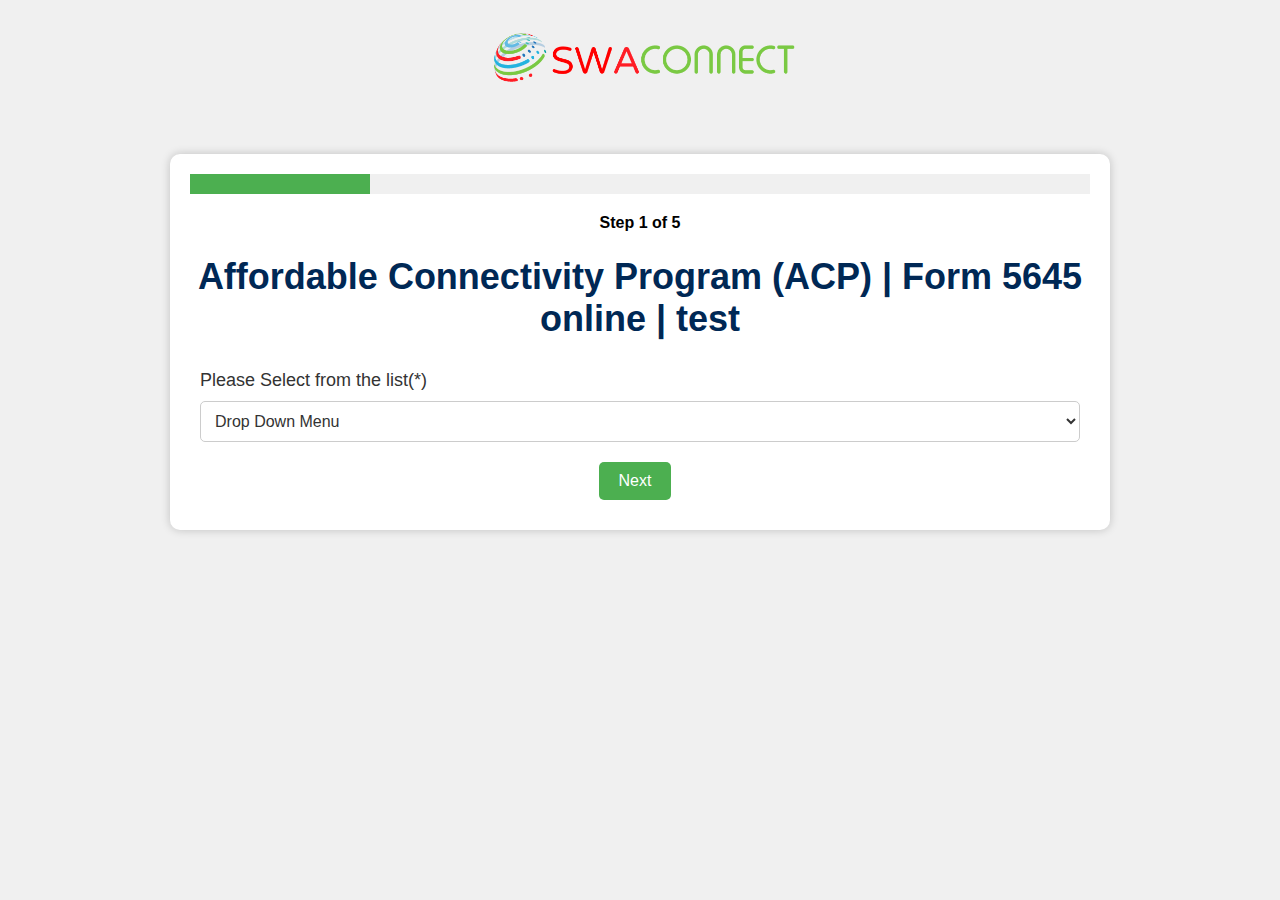
<file: index.html>
<!DOCTYPE html>
<html>
  <head>
    <title>ACP Enrollment Form</title>
    <link rel="stylesheet" type="text/css" href="style.css" />
 
</head>
<body>
    <div class="logo-container">
        <img src="logo.png" alt="Logo" class="logo" />
    </div>


    <div class="content-container">
      <div id="progress-bar-container">
        <div id="progress-bar"></div>
    </div>
    <span id="step-count">Step 1 of 3</span>
        <h1>Affordable Connectivity Program (ACP) | Form 5645 online | test</h1>
       
        <form id="enrollment-form" action="Page2.html" onsubmit="return validateForm()">
            <label for="options">Please Select from the list(*)</label>
            <select id="options" name="options" aria-label="Select an option">
                <option value="option1">Drop Down Menu</option>
                <option value="option2">Test</option>
                <option value="option3">Test2</option>
            </select>
            <br />
            <div class="btn-container">
              <button href="Page2.html" class="btn btn-primary" onclick="nextPage()">Next</button>
          </div>
        </form>
    </div>

    <script>
        var currentPage = 1; // Initialize the current page

        function updateProgressBar() {
            var progressBar = document.getElementById("progress-bar");
            var stepCount = document.getElementById("step-count");
            var totalPages = 5; // Set the total number of pages

            var percentComplete = (currentPage / totalPages) * 100;

            progressBar.style.width = percentComplete + "%";
            stepCount.innerText = "Step " + currentPage + " of " + totalPages;
        }

        // Update the progress bar and step count when the page loads
        window.onload = function () {
            updateProgressBar();
        };

        // Function to navigate to the next page
        function nextPage() {
            if (currentPage < 3) { // Change '3' to the total number of pages
                currentPage++;
                updateProgressBar();
                // Navigate to the next page using JavaScript, e.g., window.location.href = "Page2.html";
            }
        }

        // Function to validate the form before submission
        function validateForm() {
            // Add your form validation logic here
            return true; // Return true if the form is valid; otherwise, return false.
        }

        function nextPage() {
        // Redirect to page2.html
        window.location.href = "Page2.html";
      }
    </script>
</body>
</html>
</file>
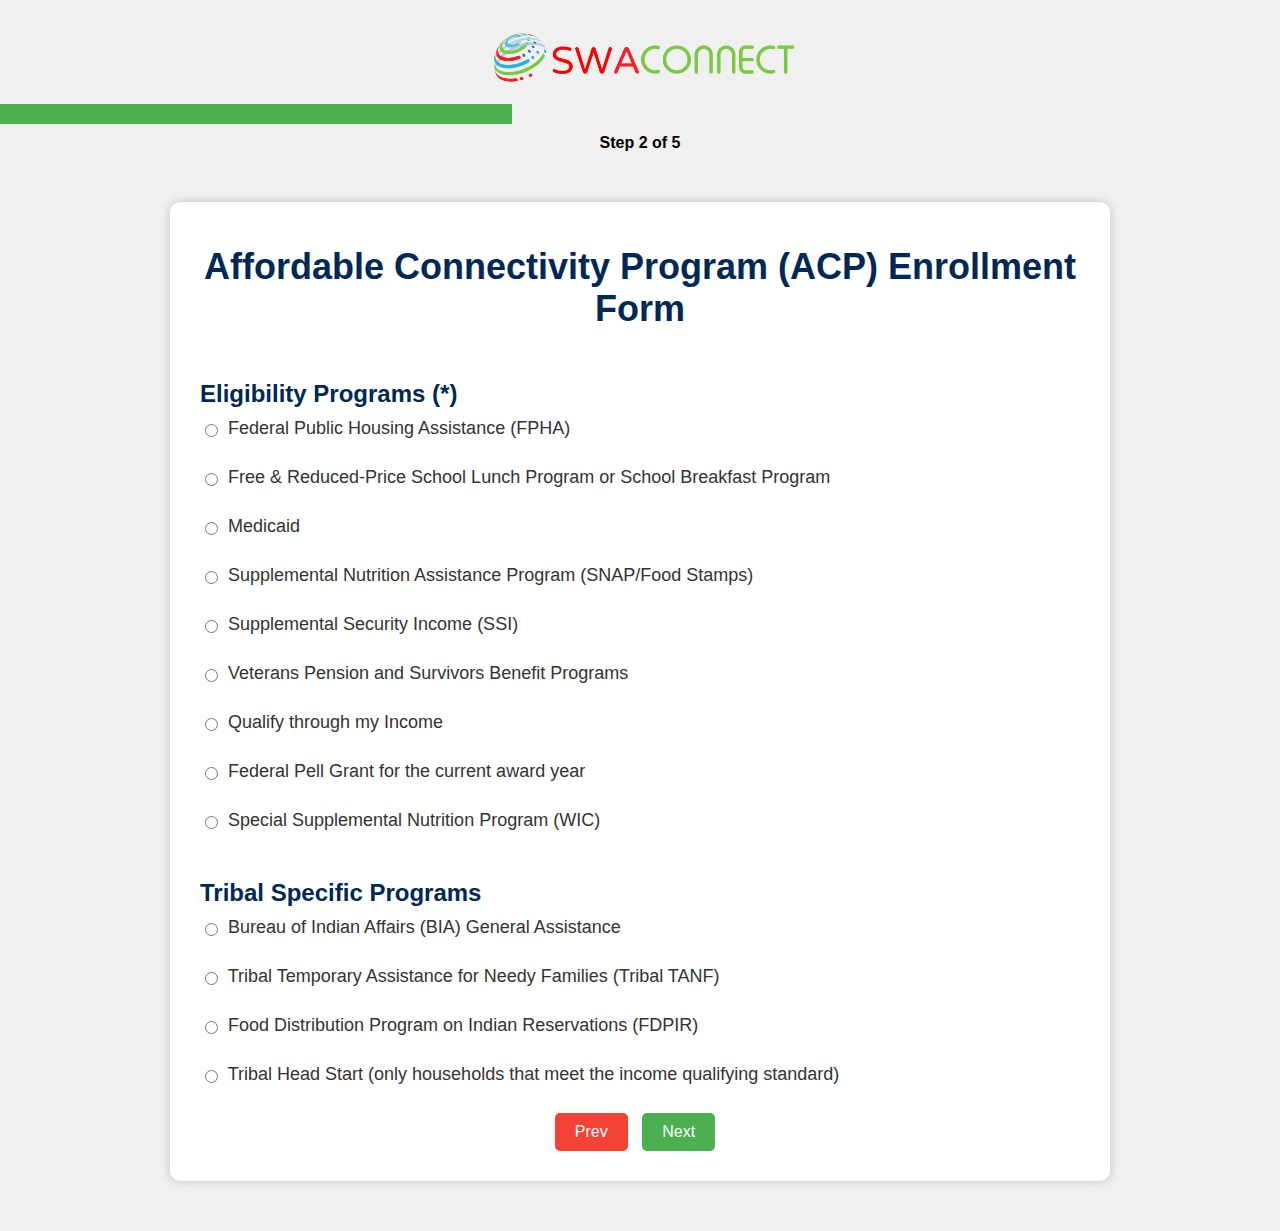
<file: Page2.html>
<!DOCTYPE html>
<html>
  <head>
    <title>ACP Enrollment Form</title>

    <link rel="stylesheet" type="text/css" href="style.css" />
  </head>
  <body>
    <div class="logo-container">
      <img src="logo.png" alt="Logo" class="logo" />
    </div>
    <div id="progress-bar-container">
      <div id="progress-bar"></div>
      <span id="step-count">Step 2 of 3</span>
    </div>

    <div class="content-container">
      <h1>Affordable Connectivity Program (ACP) Enrollment Form</h1>

      <form id="enrollment-form" action="Page3.html" onsubmit="return validateForm(event)">
        <h2>Eligibility Programs (*)</h2>
        <label>
          <input
            type="radio"
            name="eligibility"
            value="FPHA"
            id="first-radio"
            onchange="showAdditionalInfo()"
          />
          Federal Public Housing Assistance (FPHA) </label
        ><br />

        <label>
          <input
            type="radio"
            name="eligibility"
            value="SchoolLunch"
            onchange="showSchoolNameField()"
          />
          Free &amp; Reduced-Price School Lunch Program or School Breakfast
          Program </label
        ><br />
        <label>
          <input
            type="radio"
            name="eligibility"
            value="Medicaid"
            onchange="hideAboveButton()"
          />
          Medicaid </label
        ><br />
        <label>
          <input
            type="radio"
            name="eligibility"
            value="SNAP"
            onchange="hideAboveButton()"
          />
          Supplemental Nutrition Assistance Program (SNAP/Food Stamps) </label
        ><br />
        <label>
          <input
            type="radio"
            name="eligibility"
            value="SSI"
            onchange="hideAboveButton()"
          />
          Supplemental Security Income (SSI) </label
        ><br />
        <label>
          <input
            type="radio"
            name="eligibility"
            value="VeteransPension"
            onchange="hideAboveButton()"
          />
          Veterans Pension and Survivors Benefit Programs </label
        ><br />

        <label>
          <input
            type="radio"
            name="eligibility"
            value="IncomeQualify"
            onchange="showIncomeQualifySection()"
          />
          Qualify through my Income </label
        ><br />

        <label>
          <input
            type="radio"
            name="eligibility"
            value="PellGrant"
            onchange="showPellGrantSection()"
          />
          Federal Pell Grant for the current award year </label
        ><br />

        <label>
          <input
            type="radio"
            name="eligibility"
            value="WIC"
            onchange="hideAboveButton()"
          />
          Special Supplemental Nutrition Program (WIC) </label
        ><br />

        <h2>Tribal Specific Programs</h2>
        <label>
          <input
            type="radio"
            name="eligibility"
            value="BIA"
            onchange="hideAboveButton()"
          />
          Bureau of Indian Affairs (BIA) General Assistance </label
        ><br />
        <label>
          <input
            type="radio"
            name="eligibility"
            value="TribalTANF"
            onchange="hideAboveButton()"
          />
          Tribal Temporary Assistance for Needy Families (Tribal TANF) </label
        ><br />
        <label>
          <input
            type="radio"
            name="eligibility"
            value="FDPIR"
            onchange="hideAboveButton()"
          />
          Food Distribution Program on Indian Reservations (FDPIR) </label
        ><br />
        <label>
          <input
            type="radio"
            name="eligibility"
            value="TribalHeadStart"
            onchange="hideAboveButton()"
          />
          Tribal Head Start (only households that meet the income qualifying
          standard) </label
        ><br />
        <div id="additional-info" style="display: none">
          <h2>Please select your housing assistance program(*)</h2>
          <label>
            <input type="radio" name="housingAssistance" value="HCV" />
            Housing Choice Voucher (HCV) Program (Section 8 Vouchers) </label
          ><br />
          <label>
            <input type="radio" name="housingAssistance" value="PBRA" />
            Project-Based Rental Assistance (PBRA)/202/811 </label
          ><br />
          <label>
            <input
              type="radio"
              name="housingAssistance"
              value="PublicHousing"
            />
            Public Housing </label
          ><br />
          <label>
            <input
              type="radio"
              name="housingAssistance"
              value="AffordableHousing"
            />
            Affordable Housing Programs for American Indians, Alaska Natives or
            Native Hawaiians </label
          ><br />
        </div>

        <div id="school-name-field" style="display: none">
          <h2>School Name(*)</h2>
          <label for="schoolName">School Name:</label>
          <input type="text" id="schoolName" name="schoolName" required />

          <!-- Add the "Benefit Qualifying Person (BQP)" section -->
          <h2>
            Benefit Qualifying Person (BQP): Check if you are qualifying through
            a child or dependent in your household.
          </h2>
          <label>
            <input
              type="radio"
              name="bqp"
              value="yes"
              onchange="showBqpDetails()"
            />
            Yes
          </label>
          <label>
            <input
              type="radio"
              name="bqp"
              value="no"
              onchange="hideBqpDetails()"
            />
            No
          </label>

          <!-- Input field for BQP details -->
          <div id="bqp-details" style="display: none">
            <h2>Child/Dependent Details</h2>
            <label for="bqpDetails" style="width: 20rem;">Details:</label>
            <input type="text" id="bqpDetails" name="bqpDetails" />
          </div>
        </div>

        <div id="household-info" style="display: none">
          <h2>Number of People in Your Household(*)</h2>
          <label for="householdSize">Household Size:</label>
          <input
            type="number"
            id="householdSize"
            name="householdSize"
            min="1"
            required
          />
        </div>

        <div class="btn-container">
          <button
            type="button"
            class="btn btn-primary-pre"
            onclick="prevPage()"
          >
            Prev
          </button>
          <button type="button" class="btn btn-primary" id="next-button">
            Next
          </button>
        </div>
      </form>
    </div>

    <script>
      var currentPage = 2; // Set the current page number for Page 2

      function updateProgressBar() {
        var progressBar = document.getElementById("progress-bar");
        var stepCount = document.getElementById("step-count");
        var totalPages = 5; // Set the total number of pages

        var percentComplete = (currentPage / totalPages) * 100;

        progressBar.style.width = percentComplete + "%";
        stepCount.innerText = "Step " + currentPage + " of " + totalPages;
      }

      // Update the progress bar and step count when the page loads
      window.onload = function () {
        updateProgressBar();
      };

      document
        .getElementById("enrollment-form")
        .addEventListener("submit", function (event) {
          if (!validateForm()) {
            event.preventDefault(); // Prevent form submission if validation fails
          }
        });

      function validateAdditionalInfo() {
        var selectedEligibility = document.querySelector(
          'input[name="eligibility"]:checked'
        ).value;

        if (selectedEligibility === "FPHA") {
          var housingAssistanceOptions = document.querySelectorAll(
            'input[name="housingAssistance"]'
          );

          // Check if at least one housing assistance option is selected
          for (var i = 0; i < housingAssistanceOptions.length; i++) {
            if (housingAssistanceOptions[i].checked) {
              return true;
            }
          }

          return false; // None of the housing assistance options are selected
        } else if (
          selectedEligibility === "SchoolLunch" ||
          selectedEligibility === "PellGrant"
        ) {
          var schoolNameInput = document.getElementById("schoolName");
          var schoolNameValue = schoolNameInput.value.trim();
          return schoolNameValue !== "";
        } else if (selectedEligibility === "IncomeQualify") {
          var householdSizeInput = document.getElementById("householdSize");
          var householdSizeValue = householdSizeInput.value.trim();
          return !isNaN(householdSizeValue) && householdSizeValue !== "";
        }

        // No additional validation required for other eligibility options
        return true;
      }


      function hideAboveButton() {
        var additionalInfo = document.getElementById("additional-info");
        var schoolNameField = document.getElementById("school-name-field");
        var householdInfo = document.getElementById("household-info");

        additionalInfo.style.display = "none";
        schoolNameField.style.display = "none";
        householdInfo.style.display = "none";
      }

      function showIncomeQualifySection() {
        var additionalInfo = document.getElementById("additional-info");
        var schoolNameField = document.getElementById("school-name-field");
        var householdInfo = document.getElementById("household-info");
        var incomeQualifyRadio = document.querySelector(
          'input[name="eligibility"][value="IncomeQualify"]'
        );

        if (incomeQualifyRadio.checked) {
          additionalInfo.style.display = "none";
          schoolNameField.style.display = "none";
          householdInfo.style.display = "block";
        } else {
          additionalInfo.style.display = "none";
          schoolNameField.style.display = "none";
          householdInfo.style.display = "none";
        }
      }

      function showPellGrantSection() {
        var additionalInfo = document.getElementById("additional-info");
        var schoolNameField = document.getElementById("school-name-field");
        var householdInfo = document.getElementById("household-info");
        var pellGrantRadio = document.querySelector(
          'input[name="eligibility"][value="PellGrant"]'
        );

        if (pellGrantRadio.checked) {
          additionalInfo.style.display = "none";
          schoolNameField.style.display = "block";
          householdInfo.style.display = "none";
        } else {
          additionalInfo.style.display = "none";
          schoolNameField.style.display = "none";
          householdInfo.style.display = "none";
        }
      }

      // New function to check if at least one eligibility option is selected
      function validateEligibility() {
        var eligibilityRadioButtons = document.querySelectorAll(
          'input[name="eligibility"]'
        );
        for (var i = 0; i < eligibilityRadioButtons.length; i++) {
          if (eligibilityRadioButtons[i].checked) {
            return true; // At least one option is selected
          }
        }
        return false; // No option is selected
      }

      function handleNextButtonClick() {
        if (!validateEligibility()) {
          alert("Please select an eligibility option.");
        } else if (!validateAdditionalInfo()) {
          alert("Please fill in all required fields.");
        } else {
          nextPage(); // Move to the next page if eligibility and fields are validated
        }
      }

      document
        .getElementById("next-button")
        .addEventListener("click", function () {
          handleNextButtonClick();
        });

      document
        .getElementById("first-radio")
        .addEventListener("change", function () {
          var additionalInfo = document.getElementById("additional-info");

          // If the first radio button is checked, show the "additional-info" div, otherwise, hide it
          if (this.checked) {
            additionalInfo.style.display = "block";
          } else {
            additionalInfo.style.display = "none";
          }
        });

      function showBqpDetails() {
        var bqpDetails = document.getElementById("bqp-details");
        bqpDetails.style.display = "block";
      }

      function hideBqpDetails() {
        var bqpDetails = document.getElementById("bqp-details");
        bqpDetails.style.display = "none";
      }

      function showSchoolNameField() {
        var schoolNameField = document.getElementById("school-name-field");
        schoolNameField.style.display = "block";
        schoolNameField.querySelector("input").required = true; // Make School Name required
        hideBqpDetails(); // Hide BQP details initially
      }

      function prevPage() {
        // Redirect to page1.html
        window.location.href = "index.html";
      }

      function nextPage() {
        // Redirect to page3.html
        window.location.href = "Page3.html";
      }
    </script>
  </body>
</html>
</file>
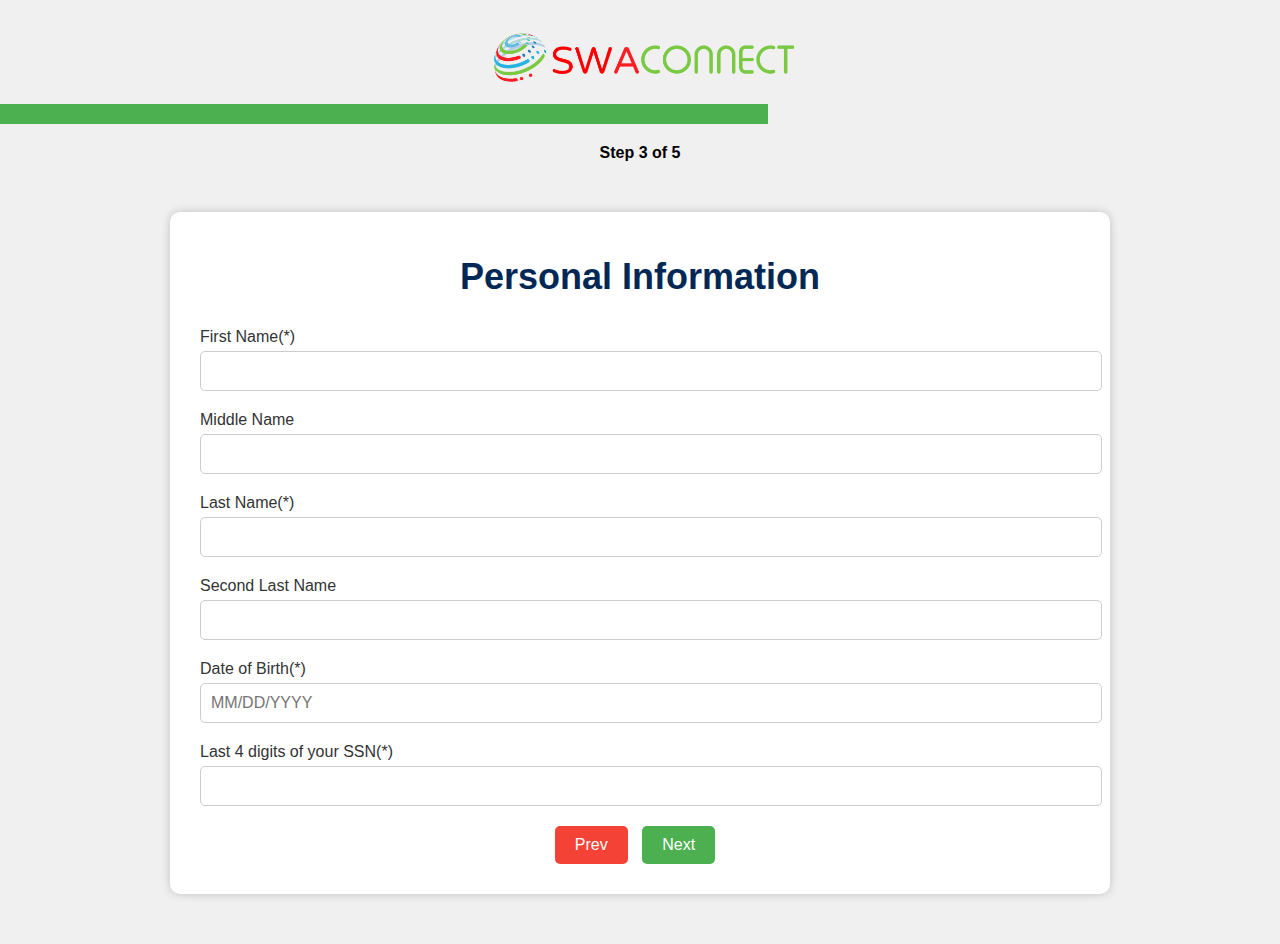
<file: Page3.html>
<!DOCTYPE html>
<html>
  <head>
    <title>Personal Information Form</title>
    <link rel="stylesheet" type="text/css" href="style.css" />
  </head>
  <body>
    <div class="logo-container">
      <img src="logo.png" alt="Logo" class="logo" />
    </div>

    <div id="progress-bar-container">
      <div id="progress-bar"></div>
    </div>
    <span id="step-count">Step 1 of 2</span>

    <div class="content-container">
      <h1>Personal Information</h1>
      <form id="personal-info-form">
        <div class="form-group">
          <label for="firstName" class="form-label" id="pg2-label">First Name(*)</label>
          <input
            type="text"
            id="firstName"
            name="firstName"
            class="form-input"
            required
          />
        </div>

        <div class="form-group">
          <label for="middleName" class="form-label" id="pg2-label">Middle Name</label>
          <input
            type="text"
            id="middleName"
            name="middleName"
            class="form-input"
          />
        </div>

        <div class="form-group">
          <label for="lastName" class="form-label" id="pg2-label">Last Name(*)</label>
          <input
            type="text"
            id="lastName"
            name="lastName"
            class="form-input"
            required
          />
        </div>

        <div class="form-group">
          <label for="secondLastName" class="form-label" id="pg2-label">Second Last Name</label>
          <input
            type="text"
            id="secondLastName"
            name="secondLastName"
            class="form-input"
          />
        </div>

        <div class="form-group">
          <label for="dob" class="form-label" id="pg2-label">Date of Birth(*)</label>
          <input
            type="text"
            id="dob"
            name="dob"
            class="form-input"
            placeholder="MM/DD/YYYY"
            required
          />
          <span class="error-message" id="dob-error"></span>
        </div>

        <div class="form-group">
          <label for="ssn" class="form-label" id="pg2-label">Last 4 digits of your SSN(*)</label>
          <input
            type="text"
            id="ssn"
            name="ssn"
            class="form-input"
            pattern="[0-9]{4}"
            required
          />
          <span class="error-message" id="ssn-error"></span>
        </div>

        <div class="btn-container">
          <button
            type="button"
            class="btn btn-primary-pre"
            onclick="prevPage()"
          >
            Prev
          </button>
          <button type="button" class="btn btn-primary" id="next-button">
            Next
          </button>
        </div>
      </form>
    </div>

    <script>
      var currentPage = 3; // Set the current page number for this page

      function updateProgressBar() {
        var progressBar = document.getElementById("progress-bar");
        var stepCount = document.getElementById("step-count");
        var totalPages = 5; // Set the total number of pages

        var percentComplete = (currentPage / totalPages) * 100;

        progressBar.style.width = percentComplete + "%";
        stepCount.innerText = "Step " + currentPage + " of " + totalPages;
      }

      // Update the progress bar and step count when the page loads
      window.onload = function () {
        updateProgressBar();
      };

      document
        .getElementById("next-button")
        .addEventListener("click", function (e) {
          if (!validateForm()) {
            e.preventDefault(); // Prevent form submission if validation fails
          } else {
            nextPage(); // Move to the next page if the form is valid
          }
        });

      function validateForm() {
        // Validate Date of Birth
        var dobInput = document.getElementById("dob");
        var dobValue = dobInput.value;
        var dobRegex = /^\d{2}\/\d{2}\/\d{4}$/;

        if (!dobRegex.test(dobValue)) {
          document.getElementById("dob-error").innerText =
            "Please enter a valid date in MM/DD/YYYY format.";
          return false;
        } else {
          document.getElementById("dob-error").innerText = "";
        }

        // Validate SSN
        var ssnInput = document.getElementById("ssn");
        var ssnValue = ssnInput.value;
        var ssnRegex = /^[0-9]{4}$/;

        if (!ssnRegex.test(ssnValue)) {
          document.getElementById("ssn-error").innerText =
            "Please enter the last 4 digits of your SSN.";
          return false;
        } else {
          document.getElementById("ssn-error").innerText = "";
        }

        // Check if any of the required fields are empty
        var firstName = document.getElementById("firstName").value;
        var lastName = document.getElementById("lastName").value;
        var dob = document.getElementById("dob").value;
        var ssn = document.getElementById("ssn").value;

        if (
          firstName.trim() === "" ||
          lastName.trim() === "" ||
          dob.trim() === "" ||
          ssn.trim() === ""
        ) {
          alert("Please fill in all required fields.");
          return false;
        }

        return true; // Form is valid
      }

      function prevPage() {
        // Redirect to the previous page (if needed)
        window.location.href = "Page2.html";
      }
      function nextPage() {
        // Redirect to the next page (if needed)
        window.location.href = "Page4.html";
      }
    </script>
  </body>
</html>
</file>
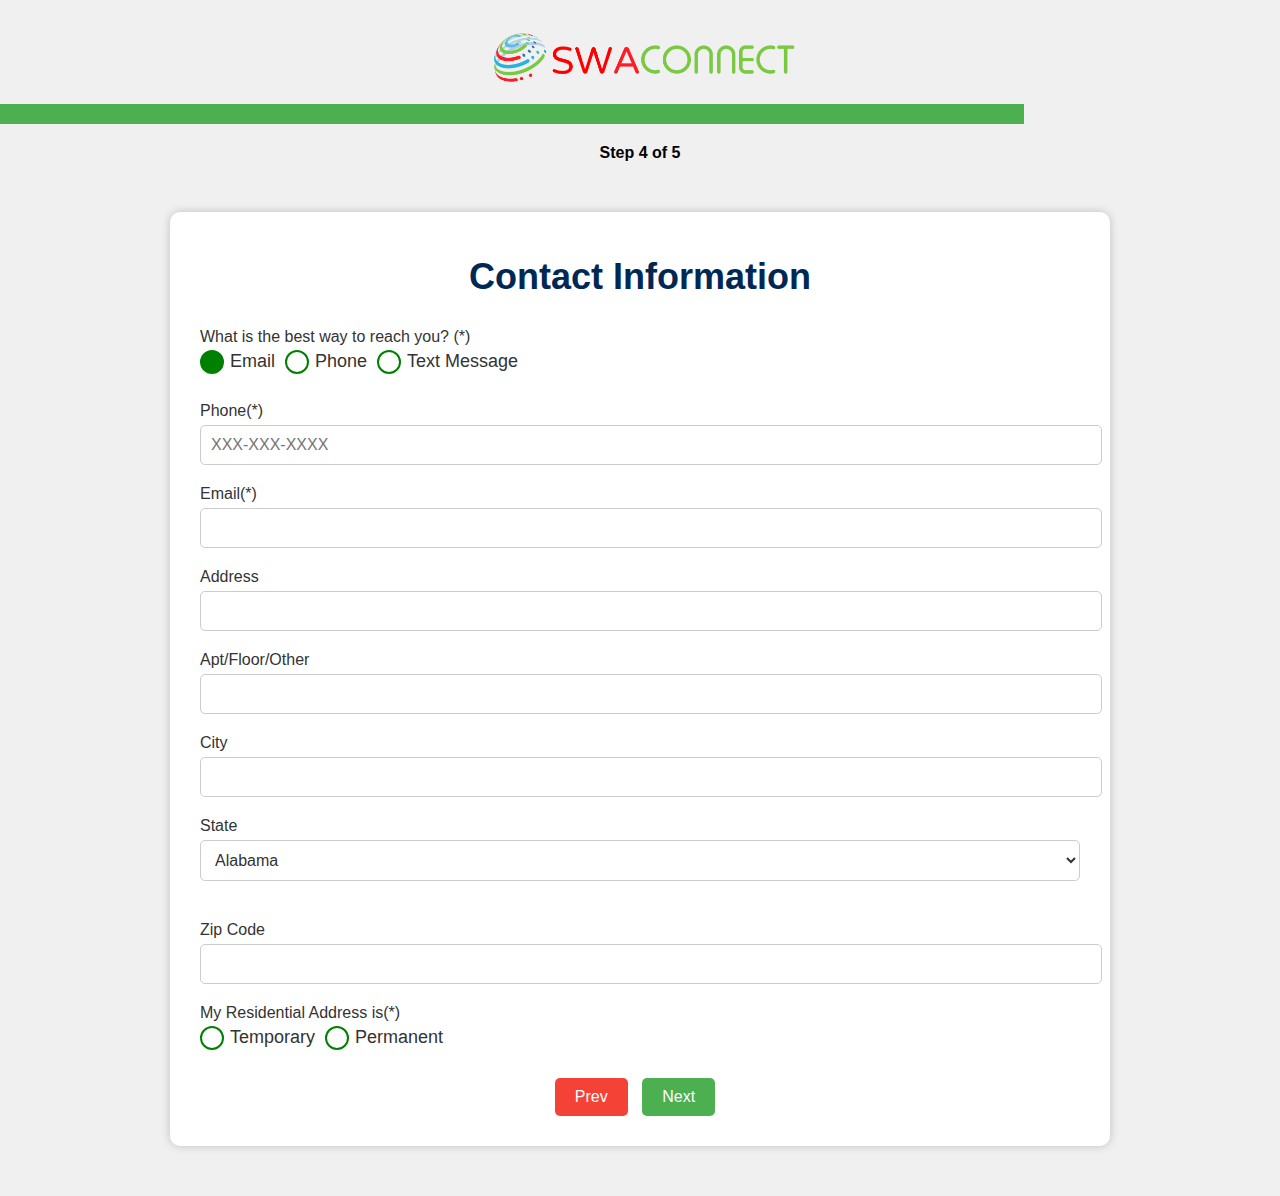
<file: Page4.html>
<!DOCTYPE html>
<html>
<head>
    <title>Contact Information Form</title>
    <link rel="stylesheet" type="text/css" href="style.css" />
</head>
<body>
    <div class="logo-container">
        <img src="logo.png" alt="Logo" class="logo" />
    </div>

    <div id="progress-bar-container">
        <div id="progress-bar"></div>
    </div>
    <span id="step-count">Step 1 of 2</span>

    <div class="content-container">
        <h1>Contact Information</h1>
        <form id="contact-info-form" action="page2.html" onsubmit="return validateForm(event)">
            
            <div class="form-group">
                <label class="form-label">What is the best way to reach you? (*)</label>
                <div class="radio-container">
                    <input type="radio" id="reachByEmail" name="reachMethod" value="Email" required checked>
                    <label for="reachByEmail">Email</label>
            
                    <input type="radio" id="reachByPhone" name="reachMethod" value="Phone" required>
                    <label for="reachByPhone">Phone</label>
            
                    <input type="radio" id="reachByText" name="reachMethod" value="Text Message" required>
                    <label for="reachByText">Text Message</label>
                </div>
            </div>
            
            

            
            <div class="form-group">
                <label for="phone" class="form-label">Phone(*)</label>
                <input type="text" id="phone" name="phone" class="form-input" placeholder="XXX-XXX-XXXX" required>
                <span class="error-message" id="phone-error"></span>
            </div>

            <div class="form-group">
                <label for="email" class="form-label">Email(*)</label>
                <input type="email" id="email" name="email" class="form-input" required>
                <span class="error-message" id="email-error"></span>
            </div>

            <div class="form-group">
                <label for="address" class="form-label">Address</label>
                <input type="text" id="address" name="address" class="form-input">
            </div>

            <div class="form-group">
                <label for="aptFloorOther" class="form-label">Apt/Floor/Other</label>
                <input type="text" id="aptFloorOther" name="aptFloorOther" class="form-input">
            </div>

            <div class="form-group">
                <label for="city" class="form-label">City</label>
                <input type="text" id="city" name="city" class="form-input">
            </div>

            <div class="form-group">
                <label for="state" class="form-label">State</label>
                <select id="state" name="state" class="form-input">
                    <option value="AL">Alabama</option>
                    <option value="AK">Alaska</option>
                    <!-- Add more options for other states -->
                </select>
            </div>

            <div class="form-group">
                <label for="zipCode" class="form-label">Zip Code</label>
                <input type="text" id="zipCode" name="zipCode" class="form-input" pattern="[0-9]{5}" required>
                <span class="error-message" id="zipCode-error"></span>
            </div>

            <div class="form-group">
                <label class="form-label">My Residential Address is(*)</label>
                <div class="radio-container">
                    <input type="radio" id="temporary" name="residentialAddress" value="Temporary" required>
                    <label for="temporary" class="radio-label">Temporary</label>
                                
                    <input type="radio" id="permanent" name="residentialAddress" value="Permanent">
                    <label for="permanent" class="radio-label">Permanent</label>
                </div>
            </div>
            

            <div class="btn-container">
                <button type="button" class="btn btn-primary-pre" onclick="prevPage()">Prev</button>
                <button type="button" class="btn btn-primary" onclick="nextPage()">Next</button>
            </div>
        </form>
    </div>

    <script>
        var currentPage = 4; // Set the current page number for this page

        function updateProgressBar() {
            var progressBar = document.getElementById("progress-bar");
            var stepCount = document.getElementById("step-count");
            var totalPages = 5; // Set the total number of pages

            var percentComplete = (currentPage / totalPages) * 100;

            progressBar.style.width = percentComplete + "%";
            stepCount.innerText = "Step " + currentPage + " of " + totalPages;
        }

        // Update the progress bar and step count when the page loads
        window.onload = function () {
            updateProgressBar();
        };

        function validateForm(event) {
            // Validate form fields here
            var phone = document.getElementById("phone").value;
            var email = document.getElementById("email").value;
            var zipCode = document.getElementById("zipCode").value;

            // Validate phone number using regex (XXX-XXX-XXXX format)
            var phonePattern = /^\d{3}-\d{3}-\d{4}$/;
            if (!phone.match(phonePattern)) {
                document.getElementById("phone-error").innerText = "Enter a valid phone number in XXX-XXX-XXXX format.";
                event.preventDefault(); // Prevent form submission
                return false;
            } else {
                document.getElementById("phone-error").innerText = "";
            }

            // Validate email
            var emailPattern = /^[a-zA-Z0-9._-]+@[a-zA-Z0-9.-]+\.[a-zA-Z]{2,4}$/;
            if (!email.match(emailPattern)) {
                document.getElementById("email-error").innerText = "Enter a valid email address.";
                event.preventDefault(); // Prevent form submission
                return false;
            } else {
                document.getElementById("email-error").innerText = "";
            }

            // Validate zip code (5 digits only)
            var zipCodePattern = /^\d{5}$/;
            if (!zipCode.match(zipCodePattern)) {
                document.getElementById("zipCode-error").innerText = "Enter a valid 5-digit zip code.";
                event.preventDefault(); // Prevent form submission
                return false;
            } else {
                document.getElementById("zipCode-error").innerText = "";
            }

            return true; // Form submission is allowed if all validations pass
        }

        function prevPage() {
            // Redirect to the previous page (if needed)
            window.location.href = "Page3.html";
        }

        function nextPage() {
            // Validate form fields before proceeding
            if (validateForm()) {
                // Redirect to the next page (page5.html)
                window.location.href = "Page5.html";
            }
        }
    </script>
</body>
</html>
</file>
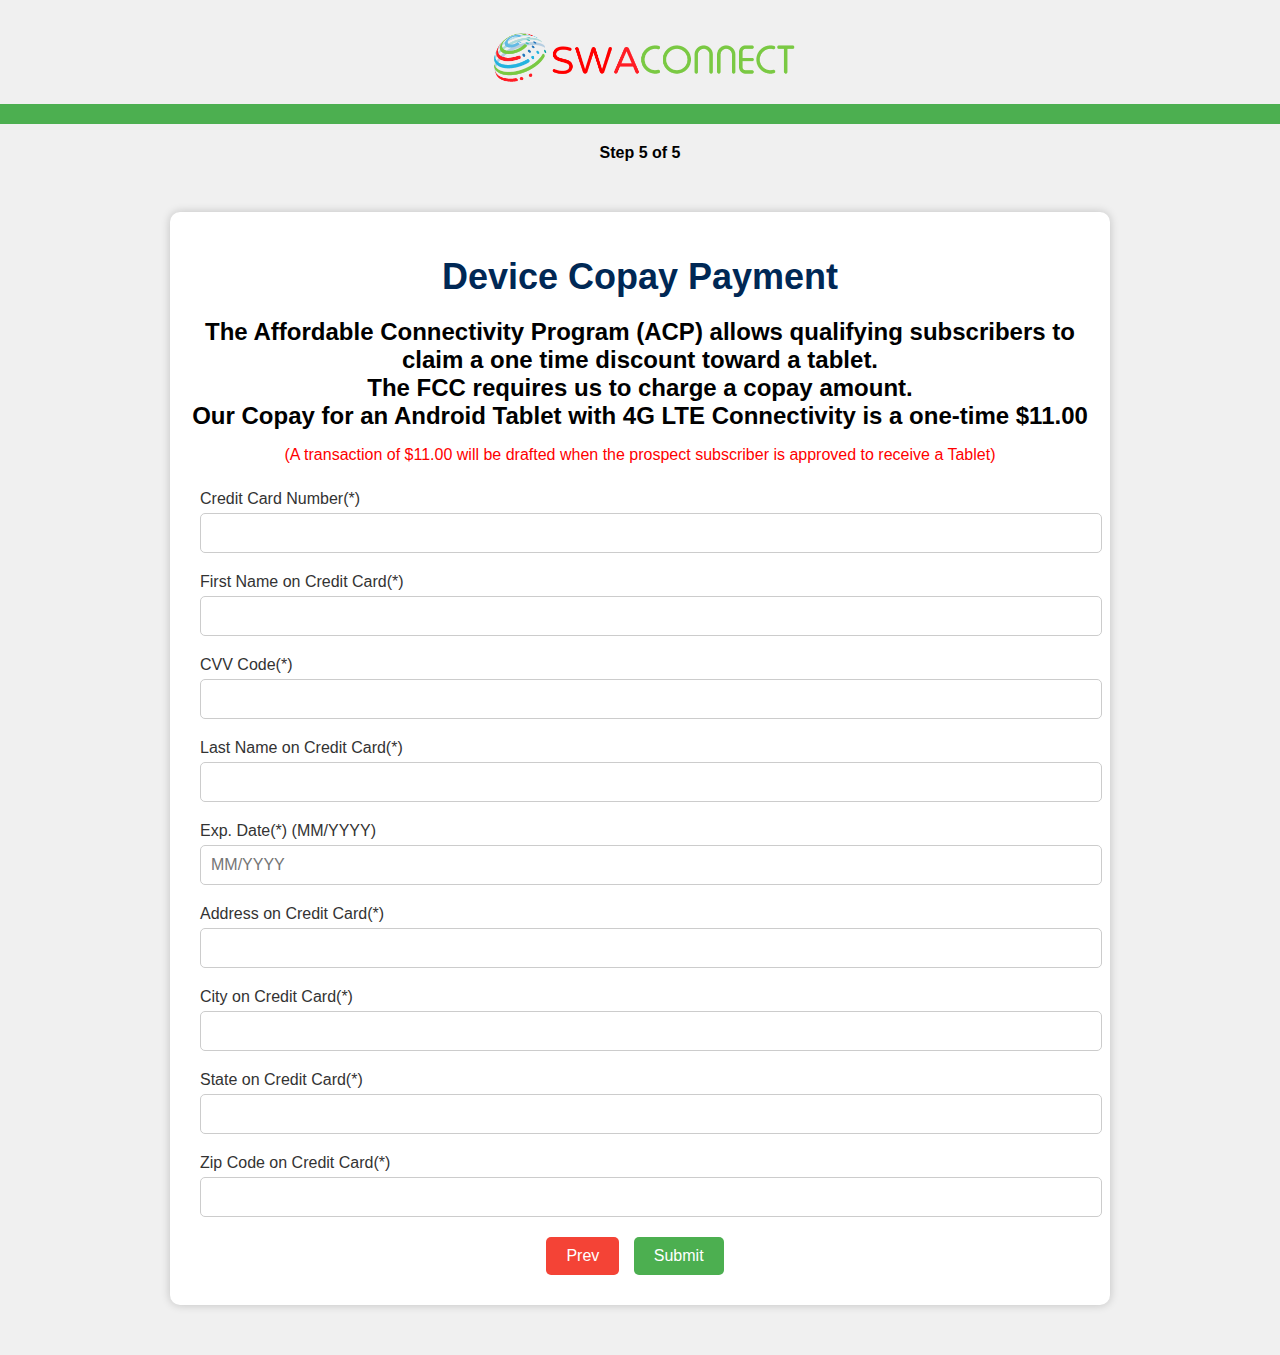
<file: Page5.html>
<!DOCTYPE html>
<html>
    <head>
        <title>Device Copay Payment</title>
        <link rel="stylesheet" type="text/css" href="style.css" />
    </head>
    <body>
        <div class="logo-container">
            <img src="logo.png" alt="Logo" class="logo" />
        </div>

        <div id="progress-bar-container">
            <div id="progress-bar"></div>
        </div>
        <span id="step-count">Step 1 of 1</span>

        <div class="content-container">
            <h1>Device Copay Payment</h1>
            <h2 style="color: black" id="pg5-h1">
                The Affordable Connectivity Program (ACP) allows qualifying
                subscribers
                to claim a one time discount toward a tablet.<br />
                The FCC requires us to charge a copay amount.<br />
                Our Copay for an Android Tablet with 4G LTE Connectivity is a
                one-time
                $11.00
            </h2>
            <p style="color: red" id="pg5-p">
                (A transaction of $11.00 will be drafted when the prospect
                subscriber is
                approved to receive a Tablet)
            </p>
            <form
                id="copay-payment-form"
                action="Page6.html"
                onsubmit="return validateForm(event)">
                <div class="form-group">
                    <label for="creditCardNumber" class="form-label" id = "pg2-label">Credit Card
                        Number(*)</label>
                    <input
                        type="text"
                        id="creditCardNumber"
                        name="creditCardNumber"
                        class="form-input"
                        required />
                    <span class="error-message" id="creditCardNumber-error"></span>
                </div>

                <div class="form-group">
                    <label for="firstNameOnCard" class="form-label" id = "pg2-label">First Name
                        on Credit Card(*)</label>
                    <input
                        type="text"
                        id="firstNameOnCard"
                        name="firstNameOnCard"
                        class="form-input"
                        required />
                    <span class="error-message" id="firstNameOnCard-error"></span>
                </div>

                <div class="form-group">
                    <label for="cvvCode" class="form-label" id = "pg2-label">CVV Code(*)</label>
                    <input
                        type="text"
                        id="cvvCode"
                        name="cvvCode"
                        class="form-input"
                        required />
                    <span class="error-message" id="cvvCode-error"></span>
                </div>

                <div class="form-group">
                    <label for="lastNameOnCard" class="form-label" id = "pg2-label">Last Name on
                        Credit Card(*)</label>
                    <input
                        type="text"
                        id="lastNameOnCard"
                        name="lastNameOnCard"
                        class="form-input"
                        required />
                    <span class="error-message" id="lastNameOnCard-error"></span>
                </div>

                <div class="form-group">
                    <label for="expDate" class="form-label" id = "pg2-label">Exp. Date(*)
                        (MM/YYYY)</label>
                    <input
                        type="text"
                        id="expDate"
                        name="expDate"
                        class="form-input"
                        placeholder="MM/YYYY"
                        required />
                    <span class="error-message" id="expDate-error"></span>
                </div>

                <div class="form-group">
                    <label for="addressOnCard" class="form-label" id = "pg2-label">Address on
                        Credit Card(*)</label>
                    <input
                        type="text"
                        id="addressOnCard"
                        name="addressOnCard"
                        class="form-input"
                        required />
                    <span class="error-message" id="addressOnCard-error"></span>
                </div>

                <div class="form-group">
                    <label for="cityOnCard" class="form-label" id = "pg2-label">City on Credit
                        Card(*)</label>
                    <input
                        type="text"
                        id="cityOnCard"
                        name="cityOnCard"
                        class="form-input"
                        required />
                    <span class="error-message" id="cityOnCard-error"></span>
                </div>

                <div class="form-group">
                    <label for="stateOnCard" class="form-label" id = "pg2-label">State on Credit
                        Card(*)</label>
                    <input
                        type="text"
                        id="stateOnCard"
                        name="stateOnCard"
                        class="form-input"
                        required />
                    <span class="error-message" id="stateOnCard-error"></span>
                </div>

                <div class="form-group">
                    <label for="zipCodeOnCard" class="form-label" id = "pg2-label">Zip Code on
                        Credit Card(*)</label>
                    <input
                        type="text"
                        id="zipCodeOnCard"
                        name="zipCodeOnCard"
                        class="form-input"
                        pattern="[0-9]{5}"
                        required />
                    <span class="error-message" id="zipCodeOnCard-error"></span>
                </div>

                <div class="btn-container">
                    <button
                        type="button"
                        class="btn btn-primary-pre"
                        onclick="prevPage()">
                        Prev
                    </button>
                    <button
                        type="submit"
                        class="btn btn-primary"
                        onclick="return validateForm()">
                        Submit
                    </button>
                </div>
            </form>
        </div>

        <script>
            var currentPage = 5; // Set the current page number for this page
        
            function updateProgressBar() {
                var progressBar = document.getElementById("progress-bar");
                var stepCount = document.getElementById("step-count");
                var totalPages = 5; // Set the total number of pages
        
                var percentComplete = (currentPage / totalPages) * 100;
        
                progressBar.style.width = percentComplete + "%";
                stepCount.innerText = "Step " + currentPage + " of " + totalPages;
            }
        
            // Update the progress bar and step count when the page loads
            window.onload = function () {
                updateProgressBar();
            };
        
            function validateForm(event) {
                // Implement validation logic for form fields here
                var isValid = true;
        
                // Example validation for credit card number (You should implement secure validation)
                var creditCardNumber = document.getElementById("creditCardNumber").value;
                if (!creditCardNumber.match(/^\d{16}$/)) {
                    document.getElementById("creditCardNumber-error").textContent = "Invalid credit card number";
                    isValid = false;
                } else {
                    document.getElementById("creditCardNumber-error").textContent = "";
                }
        
                // Implement validation for other fields similarly
        
                return isValid;
            }
        
            function prevPage() {
                // Redirect to the previous page (if needed)
                window.location.href = "page4.html";
            }
        
            function nextPage() {
                // Redirect to the next page (if needed)
                window.location.href = "page6.html";
            }
        </script>
        
    </body>
</html>
</file>
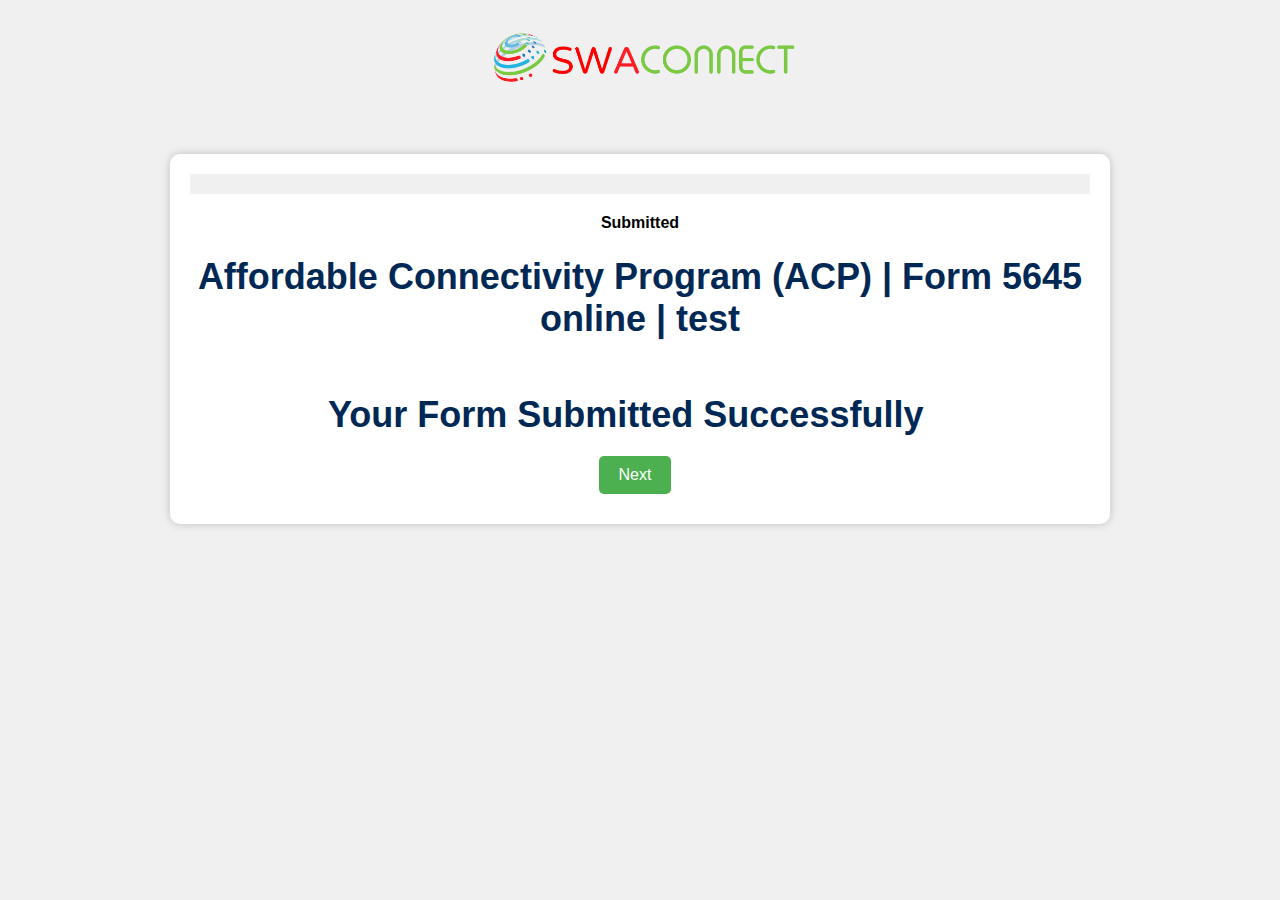
<file: Page6.html>
<!DOCTYPE html>
<html>
  <head>
    <title>ACP Enrollment Form</title>
    <link rel="stylesheet" type="text/css" href="style.css" />
 
</head>
<body>
    <div class="logo-container">
        <img src="logo.png" alt="Logo" class="logo" />
    </div>


    <div class="content-container">
      <div id="progress-bar-container">
        <div id="progress-bar"></div>
    </div>
    <span id="step-count">Submitted</span>
        <h1>Affordable Connectivity Program (ACP) | Form 5645 online | test</h1>
       
        <form id="enrollment-form" action="index.html" onsubmit="return validateForm()">
            <h1 style="margin-left: 8rem;">Your Form Submitted Successfully</h1>
            <div class="btn-container">
              <button href="page2.html" class="btn btn-primary" onclick="nextPage()">Next</button>
          </div>
        </form>
    </div>

    <script>
        function nextPage() {
        // Redirect to page2.html
        window.location.href = "index.html";
      }
    </script>
</body>
</html>
</file>
<file: style.css>
body {
    margin: 0;
    padding: 0;
    font-family: Arial, sans-serif;
    background-color: #f0f0f0;
}

/* Logo and Header */
.logo-container {
    padding: 10px;
    text-align: center; /* Center the logo horizontally */
}

.logo {
    max-width: 20rem; /* Make the logo responsive */
    height: auto; /* Maintain the aspect ratio */
    margin-top: 1rem;
}

/* Content Container */
.content-container {
    text-align: center;
    margin: 50px auto;
    max-width: 900px;
    padding: 20px;
    background-color: #ffffff;
    box-shadow: 0px 0px 10px rgba(0, 0, 0, 0.2);
    border-radius: 10px;
}
h1 {
    font-size: 36px;
    margin-bottom: 20px;
    color: #002855;
}

/* Form Styles */
form {
    text-align: left;
    padding: 10px; /* Add some padding to the form */
}



input[type="radio"] {
    margin-right: 5px;
    vertical-align: middle;
}

h2 {
    font-size: 24px;
    margin-top: 20px;
    margin-bottom: 10px;
    color: #002855;
}

select {
    width: 100%;
    padding: 10px;
    margin-bottom: 20px;
    background-color: #ffffff;
    border: 1px solid #ccc;
    border-radius: 5px;
    font-size: 16px;
    color: #333;
}

label {
    display: block;
    margin-bottom: 10px;
    font-size: 18px;
    color: #333;
}

/* Responsive Styles for screens with a max-width of 767px (Mobile) */
@media screen and (max-width: 767px) {
    .logo {
      max-width: 150px;
    }
  
    .content-container {
      margin: 20px auto;
      padding: 10px;
      width: 100%;
    }
  
    h1 {
      font-size: 24px;
    }
  
    h2 {
      font-size: 20px;
    }
  
    #pg2-label{
        font-size: 10px;
      }
  
    .form-input {
      width: 100%;
      padding: 10px;
      font-size: 16px;
    }
  
    .error-message {
      font-size: 14px;
    }
  
    .btn-container {
      text-align: center;
    }

    #pg5-h1{
        font-size: 12px;
        font-weight: bold;
    }

    #pg5-p{
        font-size: 8px;
    }
  }
  
  /* Responsive Styles for screens with a max-width of 1023px (Tablet) */
  @media screen and (max-width: 1023px) {
    .logo {
      max-width: 200px;
    }
  
    .content-container {
      margin: 30px auto;
      padding: 15px;
      width: 100%;
    }
  
    h1 {
      font-size: 30px;
    }
  
    h2 {
      font-size: 24px;
    }
    
    #pg2-label{
        font-size: 10px;
      }
  
    .form-input {
      width: 100%;
      padding: 12px;
      font-size: 18px;
    }
  
    .error-message {
      font-size: 16px;
    }
  
    .btn-container {
      text-align: center;
    }

    #pg5-h1{
        font-size: 12px;
        font-weight: bold;
    }

    #pg5-p{
        font-size: 8px;
    }
  }
  
  


/* School Name Field */
#school-name-field {
    margin-top: 20px;
}

#schoolName {
    width: 100%;
    padding: 10px;
    border: 1px solid #ccc;
    border-radius: 4px;
    font-size: 16px;
}

#householdSize{
    margin-bottom: 1rem;
    height: 2rem;
}

#schoolName{
    margin-bottom: 1rem;
}

#progress-bar-container {
    width: 100%;
    background-color: #f0f0f0;
    margin-bottom: 20px;
}

#progress-bar {
    width: 0;
    height: 20px;
    background-color: #4caf50;
    transition: width 0.3s ease-in-out;
}

#step-count {
    display: block;
    text-align: center;
    margin-top: 10px;
    font-weight: bold;
}

.form-group {
    margin-bottom: 20px;
}

.form-label {
    display: block;
    font-size: 16px;
    margin-bottom: 5px;
}

.form-input {
    width: 100%;
    padding: 10px;
    border: 1px solid #ccc;
    border-radius: 5px;
    font-size: 16px;
}

.error-message {
    color: #f44336;
    font-size: 14px;
    margin-top: 5px;
}

.btn-container {
    text-align: center;
}


  /* Your button styles */
  .btn {
    padding: 10px 20px;
    background-color: #4caf50;
    color: #fff;
    border: none;
    border-radius: 5px;
    cursor: pointer;
    font-size: 16px;
    margin-right: 10px;
  }
  
  .btn.btn-primary-pre {
    background-color: #f44336;
  }
  
  .btn.btn-primary-pre:hover {
    background-color: #d32f2f;
  }
  
/* Style the radio container */
.radio-container {
    display: flex;
    gap: 10px;
}

/* Style the custom radio buttons */
.radio-container input[type="radio"] {
    display: none; /* Hide the default radio button */
}

/* Style the custom radio buttons label */
.radio-container label {
    position: relative;
    padding-left: 30px; /* Space for the custom radio button */
    cursor: pointer;
}

/* Style the custom radio button */
.radio-container label::before {
    content: "";
    position: absolute;
    left: 0;
    top: 50%;
    transform: translateY(-50%);
    width: 20px;
    height: 20px;
    border: 2px solid green; /* Border color for the custom radio button */
    border-radius: 50%;
}

/* Style the custom radio button when it's checked */
.radio-container input[type="radio"]:checked + label::before {
    background-color: green; /* Background color when checked */
    border-color: green; /* Border color when checked */
}

/* Style the custom radio button when hovering over the label */
.radio-container label:hover::before {
    border-color: #0056b3; /* Border color on hover */
}

/* CSS for the label */
label[for="bqpDetails"] {
    width: 20rem;
    display: inline-block;
    vertical-align: top; /* Align label text to the top of the input field */
    margin-right: 1rem; /* Add some spacing between the label and input */
    
  }
  
  /* CSS for the input field */
  #bqpDetails {
    width: 100%; /* Make the input field expand to fill its container */
    padding: 0.5rem; /* Add some padding for better appearance */
    border: 1px solid #ccc; /* Add a border for clarity */
    border-radius: 4px; /* Add rounded corners */
    box-sizing: border-box; /* Include padding and border in the total width */
    margin-bottom: 1rem;
  }
  



/* Credit Card Form Styles */
.credit-card-container {
    text-align: center;
    margin: 50px auto;
    max-width: 800px;
    padding: 20px;
    background-color: #ffffff;
    box-shadow: 0px 0px 10px rgba(0, 0, 0, 0.2);
    border-radius: 10px;
}

.credit-card-container h1 {
    color: #002855;
}

.credit-card-form {
    text-align: left;
    padding: 10px;
}

.credit-card-form label {
    display: block;
    margin-bottom: 10px;
    font-size: 18px;
    color: #333;
}

.credit-card-form input[type="text"],
.credit-card-form input[type="password"] {
    width: 100%;
    padding: 10px;
    border: 1px solid #ccc;
    border-radius: 5px;
    font-size: 16px;
    color: #333;
}

.credit-card-form select {
    width: 100%;
    padding: 10px;
    margin-bottom: 20px;
    background-color: #ffffff;
    border: 1px solid #ccc;
    border-radius: 5px;
    font-size: 16px;
    color: #333;
}

.credit-card-form .error-message {
    color: #f44336;
    font-size: 14px;
    margin-top: 5px;
}

.credit-card-form .btn-container {
    text-align: center;
}

/* Responsive Styles for Credit Card Form */
@media screen and (max-width: 600px) {
    .credit-card-container {
        margin: 20px auto;
        padding: 10px;
    }

    .credit-card-container h1 {
        font-size: 24px;
    }

    .credit-card-form select {
        width: 100%;
    }
}
</file>
